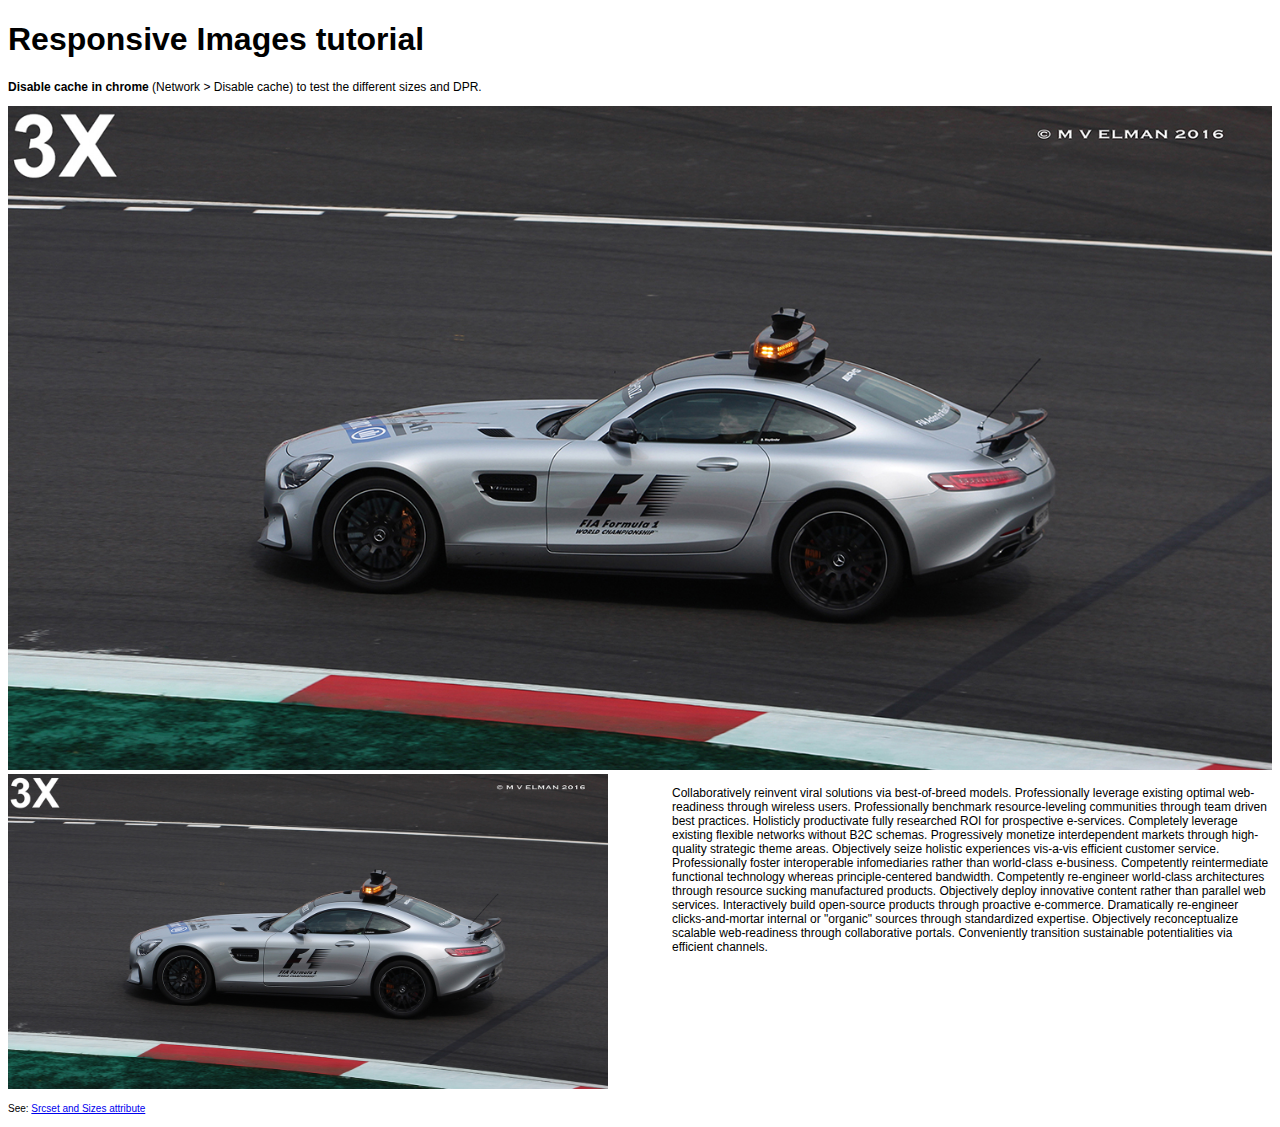
<file: srcset/index.html>
<!DOCTYPE html>
<html lang="en">
<head>
    <meta charset="UTF-8">
    <meta name="viewport" content="width=device-width, initial-scale=1.0">
    <link rel="stylesheet" href="css/styles.css">
    <title>Document</title>
</head>
<body>
    <h1>Responsive Images tutorial</h1>

    
    <p><strong>Disable cache in chrome</strong> (Network > Disable cache) to test the different sizes and DPR.</p>
    <div class="full-width">
        <img 
            src="images/car500.jpg"
            srcset="images/car500.jpg 500w, 
                    images/car1000.jpg 1000w, 
                    images/car1500.jpg 1500w" 
            alt=""
        >
    </div>
    <div class="half-width">
        <img 
            src="images/car500.jpg"
            srcset="images/car500.jpg 500w, 
                    images/car1000.jpg 1000w, 
                    images/car1500.jpg 1500w"
            sizes="(min-width: 760px) 50vw, 100vw"
            alt=""
        >
        <p>
            Collaboratively reinvent viral solutions via best-of-breed models. Professionally leverage existing optimal web-readiness through wireless users. Professionally benchmark resource-leveling communities through team driven best practices. Holisticly productivate fully researched ROI for prospective e-services. Completely leverage existing flexible networks without B2C schemas.

            Progressively monetize interdependent markets through high-quality strategic theme areas. Objectively seize holistic experiences vis-a-vis efficient customer service. Professionally foster interoperable infomediaries rather than world-class e-business. Competently reintermediate functional technology whereas principle-centered bandwidth. Competently re-engineer world-class architectures through resource sucking manufactured products.

            Objectively deploy innovative content rather than parallel web services. Interactively build open-source products through proactive e-commerce. Dramatically re-engineer clicks-and-mortar internal or "organic" sources through standardized expertise. Objectively reconceptualize scalable web-readiness through collaborative portals. Conveniently transition sustainable potentialities via efficient channels.
        </p>
    </div>

    <p><small>See: <a href="https://www.youtube.com/watch?v=2QYpkrX2N48">Srcset and Sizes attribute</a></small></p>
</body>
</html>
</file>
<file: srcset/css/styles.css>
* {
    font-family: sans-serif;
}

p {
    font-size: 12px;
}

img {
    /* width: 500px; */
    width: 100%;
}

@media (min-width: 760px) {
    .half-width {
        display: grid;
        grid: auto / repeat(2, 1fr);
        grid-gap: 4em;
    }
}

/* and (max-width: 1499px) */
</file>
